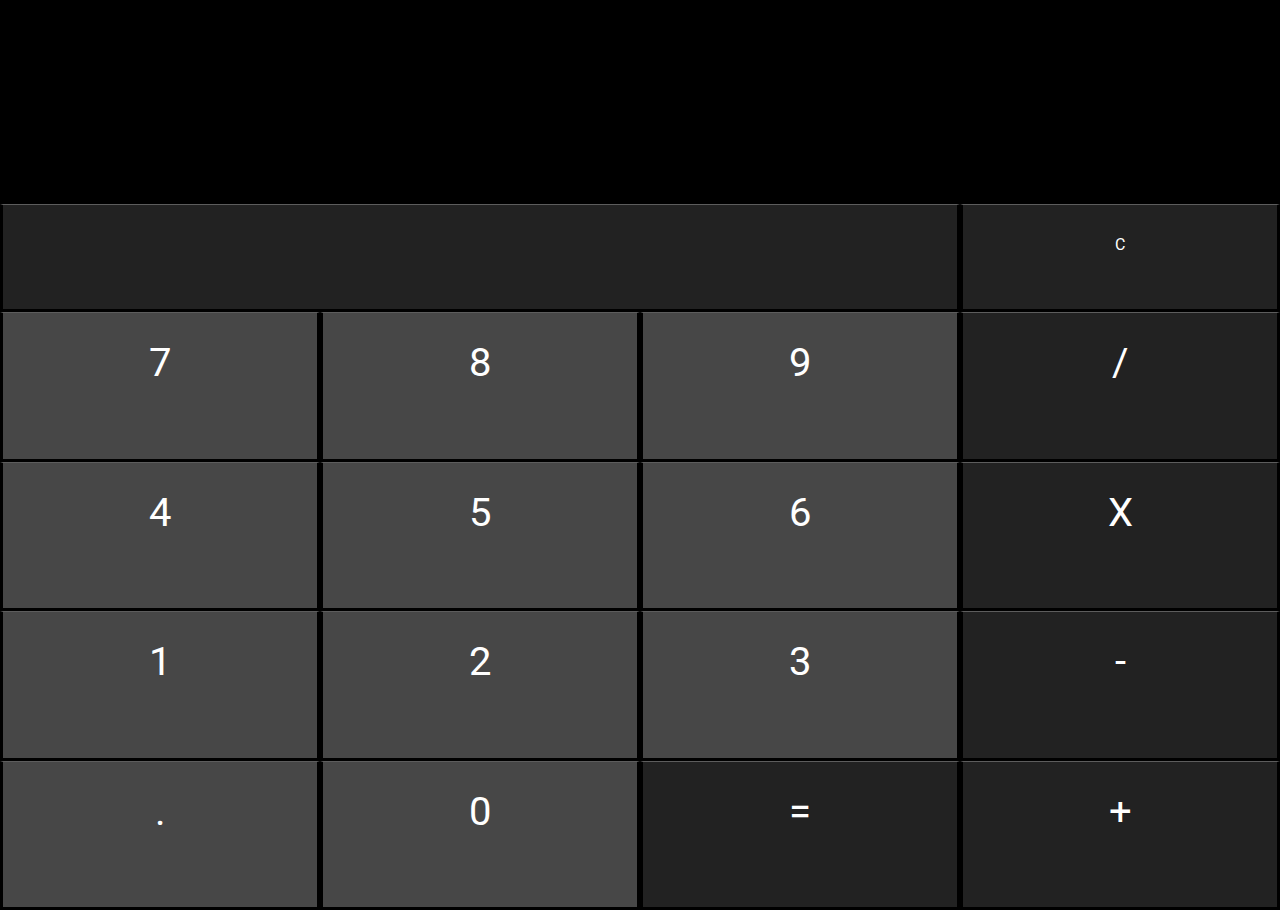
<file: index.html>
class="numero"<html>
    <head>
        <title>CALCULADORA</title>
        <meta charset="utf-8">
        <meta name="viewport" content="width=device-width">
        <link type="text/css" rel="stylesheet" href="estilos.css">
        <link href='http://fonts.googleapis.com/css?family=Roboto:700,4 onclick="agregarNumero('')"00' rel='stylesheet' type='text/css'>
        <script src="funciones.js"></script>
    </head>
        
    <body>
        
        <div id="resultado" class="resultado"></div>
        
        <div class="barra" onclick="acordeon()"></div>
        <div class="c" onclick="borrar()">C</div>
        
        <div class="numero" onclick="agregarNumero('7')">7</div>
        <div class="numero" onclick="agregarNumero('8')">8</div>
        <div class="numero" onclick="agregarNumero('9')">9</div>
        <div class="operador" onclick="agregarNumero('/')">/</div>
        
        <div class="numero" onclick="agregarNumero('4')">4</div>
        <div class="numero" onclick="agregarNumero('5')">5</div>
        <div class="numero" onclick="agregarNumero('6')">6</div>
        <div class="operador" onclick="agregarNumero('*')">X</div>
        
        <div class="numero" onclick="agregarNumero('1')">1</div>
        <div class="numero" onclick="agregarNumero('2')">2</div>
        <div class="numero" onclick="agregarNumero('3')">3</div>
        <div class="operador" onclick="agregarNumero('-')">-</div>
        
        <div class="numero" onclick="agregarNumero('.')">.</div>
        <div class="numero" onclick="agregarNumero('0')">0</div>
        <div class="operador" onclick="igual()">=</div>
        <div class="operador" onclick="agregarNumero('+')">+</div>
        
    </body>
</html>
</file>
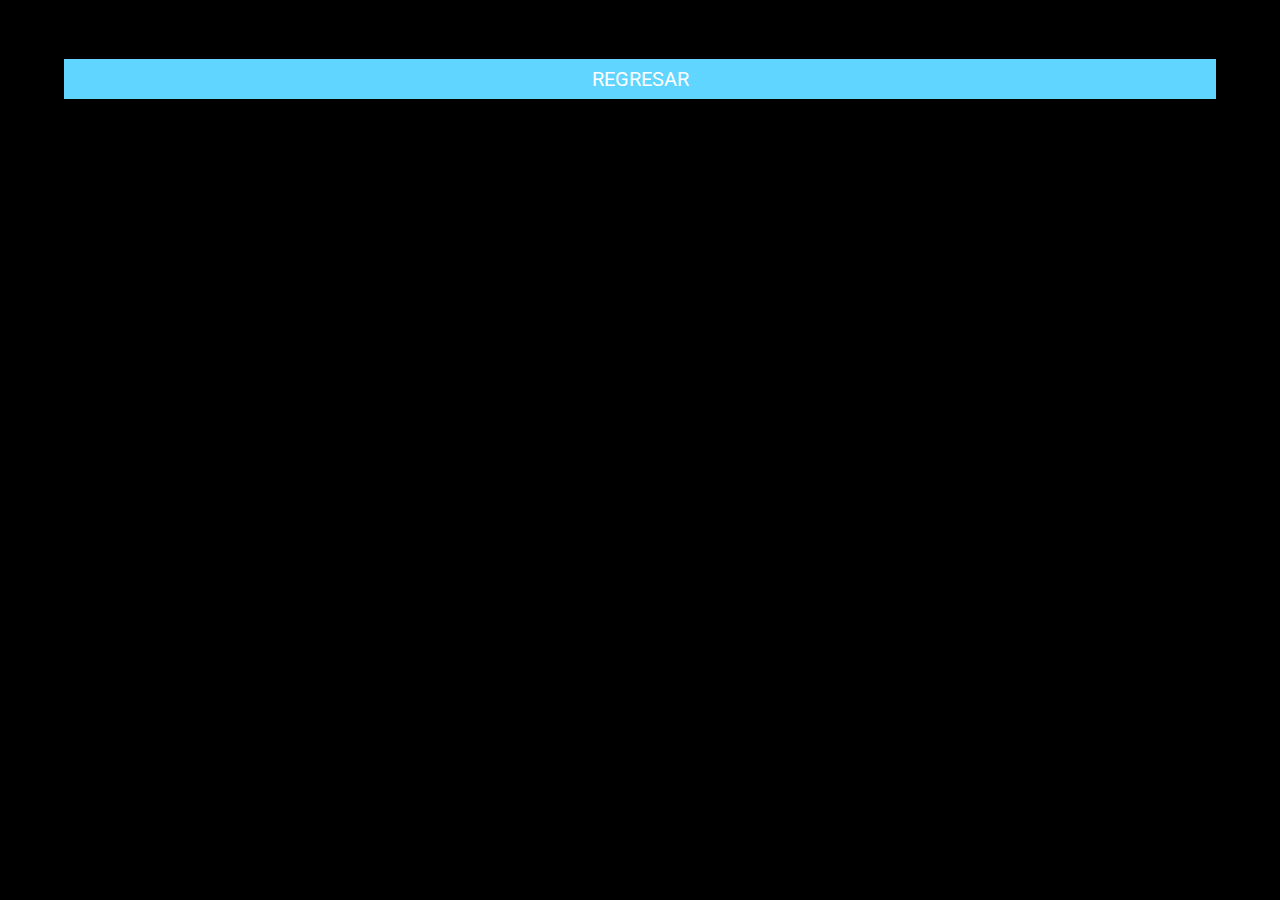
<file: acordeones.html>
class="numero"<html>
    <head>
        <title>CALCULADORA</title>
        <meta charset="utf-8">
        <meta name="viewport" content="width=device-width">
        <link type="text/css" rel="stylesheet" href="estilos.css">
        <link href='http://fonts.googleapis.com/css?family=Roboto:700,4 onclick="agregarNumero('')"00' rel='stylesheet' type='text/css'>
        <script src="funciones.js"></script>
    </head>

    <script>
        window.addEventListener('load',cargarAcordeon,true);
    </script>

    <body>
        
        <p id="acordeon">
            
        </p>
        
        <button onclick="regresar()">REGRESAR</button>
        
    </body>

</html>
</file>
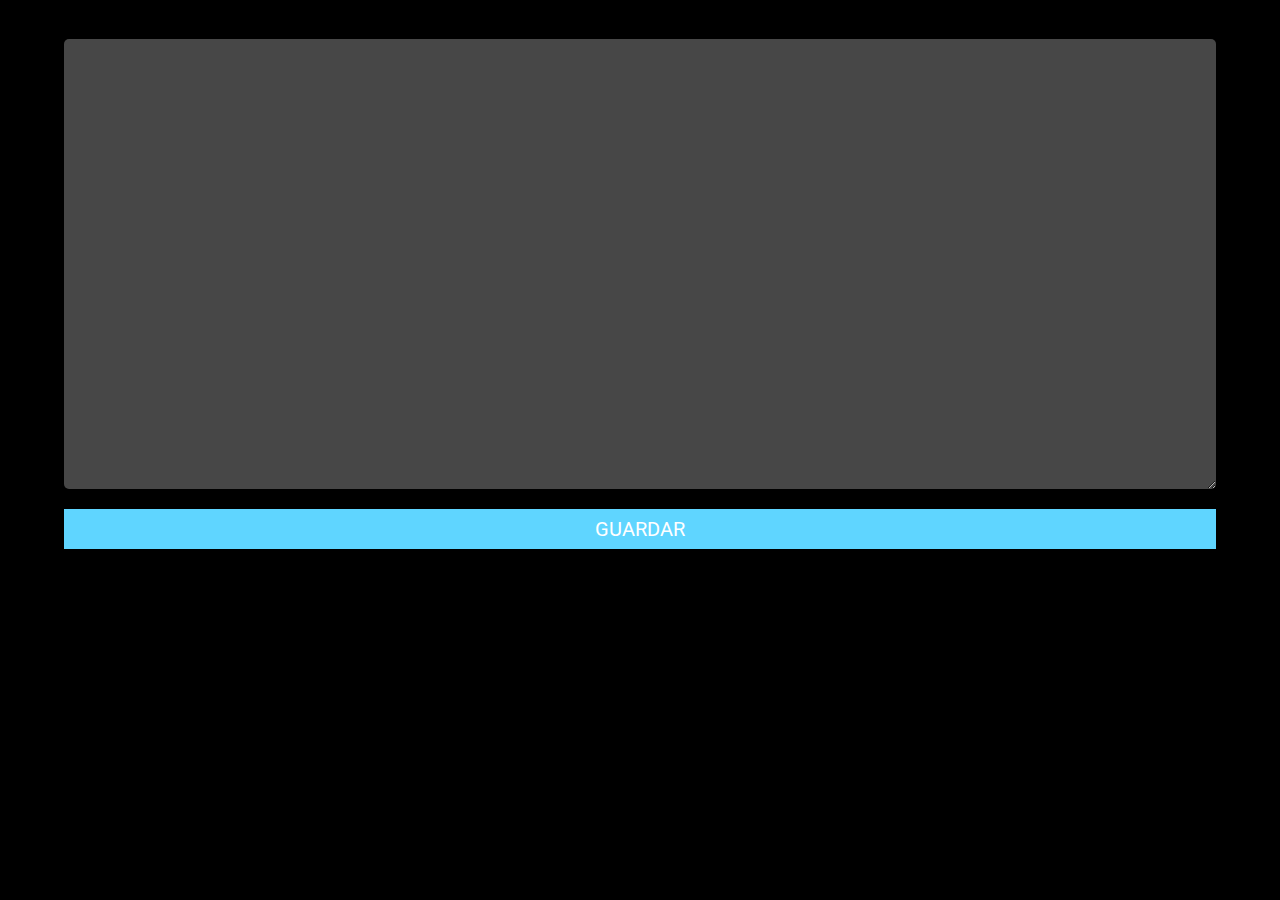
<file: nuevo.html>
class="numero"<html>
    <head>
        <title>CALCULADORA</title>
        <meta charset="utf-8">
        <meta name="viewport" content="width=device-width">
        <link type="text/css" rel="stylesheet" href="estilos.css">
        <link href='http://fonts.googleapis.com/css?family=Roboto:700,4 onclick="agregarNumero('')"00' rel='stylesheet' type='text/css'>
        <script src="funciones.js"></script>
    </head>
        
    <body>
        
        <textarea id="acordeon"></textarea>
        <button onclick="guardar()">GUARDAR</button>
        
    </body>

</html>
</file>
<file: estilos.css>
*{
    margin: 0;
    font-family: 'Roboto', sans-serif;
}

body{
    background: #000;
}

.numero{
    background: #474747;
    width: 25%;
    border: 3px solid #000;
    border-top: 1px solid #5d5d5d;
    float: left;
    height: 16.6%;
    text-align: center;
    color: #fff;
    box-sizing: border-box;
    font-size: 40px;
    line-height: 100px;
}

.operador{
    background: #222222;
    width: 25%;
    border: 3px solid #000;
    border-top: 1px solid #5d5d5d;
    float: left;
    height: 16.6%;
    text-align: center;
    color: #fff;
    box-sizing: border-box;
    font-size: 40px;
    line-height: 100px;
}

.barra{
    width: 75%;
    float: left;
    height: 12%;
    background: #222222;
    border: 3px solid #000;
    border-top: 1px solid #5d5d5d;
    box-sizing: border-box;
}

.resultado{
    width: 100%;
    height: 20.6%;
    font-size: 40px;
    text-align: right;
    color: #fff;
    line-height: 120px;
    padding-right: 10%;
    box-sizing: border-box;
}

.c{
    width: 25%;
    float: left;
    height: 12%;
    text-align: center;
    color: #fff;
    background: #222222;
    border: 3px solid #000;
    border-top: 1px solid #5d5d5d;
    box-sizing: border-box;
    line-height: 80px;
}

textarea{
    font-family: 'Roboto', sans-serif;
    background: #474747;
    border: none;
    border-radius: 5px;
    width:90%;
    float: left;
    margin-left: 5%;
    height: 50%;
    margin-top: 20px;
    font-size: 20px;
    color: #fff;
}

button{
    float: left;
    width: 90%;
    margin-left: 5%;
    height: 40px;
    background: #5fd5ff;
    border: none;
    color: #fff;
    font-size: 20px;
    margin-top: 20px;
}

p{
    float: left;
    width: 90%;
    margin-left: 5%;
    color: #fff;
    font-size: 20px;
    margin-top: 20px;
}
</file>
